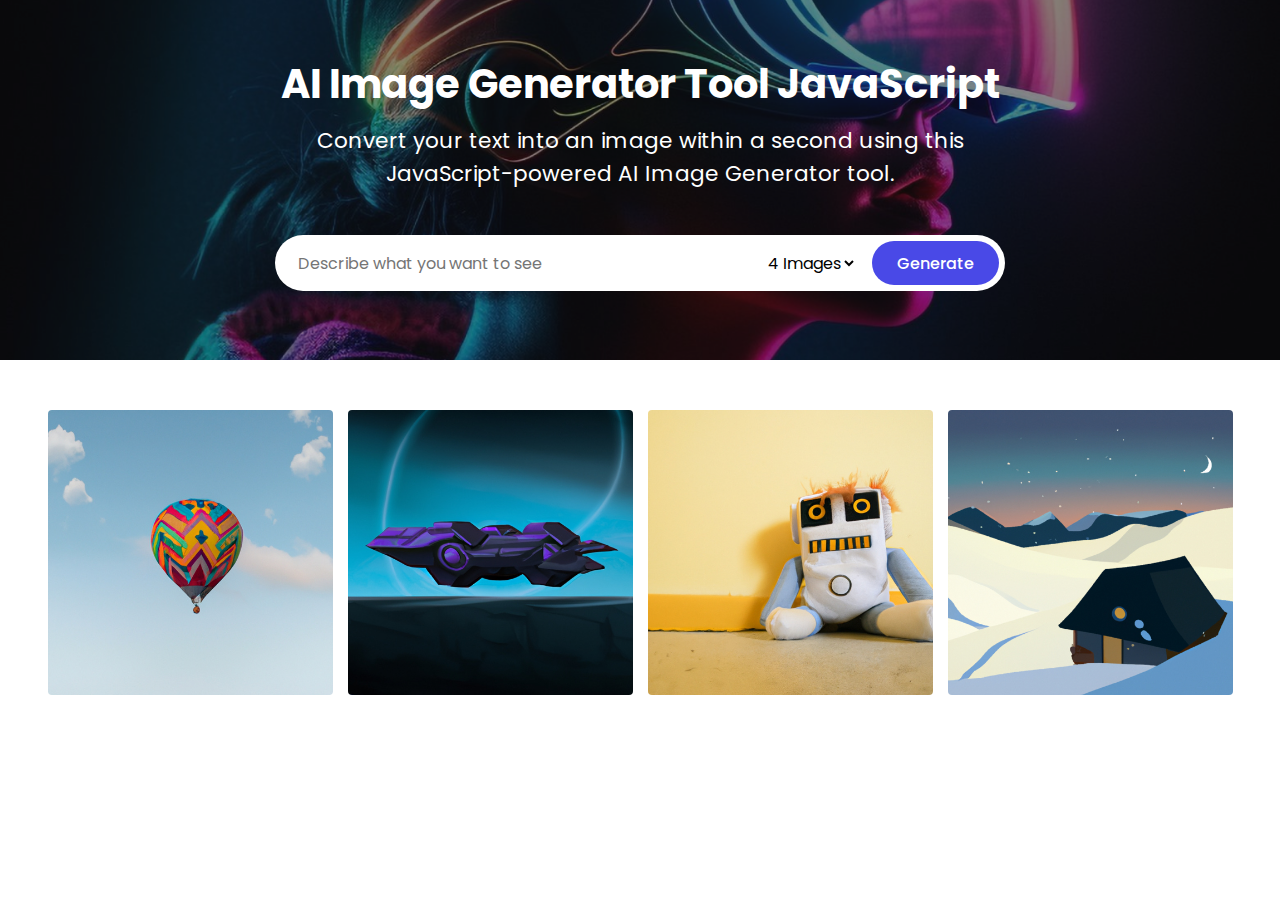
<file: AI-Image-generator-HTML-CSS-JS/index.html>
<!DOCTYPE html>
<html lang="en">
<head>
  <meta charset="UTF-8">
  <meta name="viewport" content="width=device-width, initial-scale=1.0">
  <title>AI Image Generator HTML CSS and JavaScript | CodingNepal</title>
  <link rel="stylesheet" href="style.css">
  
</head>
<body>
  <section class="image-generator">
    <div class="content">
      <h1>AI Image Generator Tool JavaScript</h1>
      <p>Convert your text into an image within a second using this
        JavaScript-powered AI Image Generator tool.</p>
      <form action="#" class="generate-form">
        <input class="prompt-input" type="text" placeholder="Describe what you want to see" required>
        <div class="controls">
          <select class="img-quantity">
            <option value="1">1 Image</option>
            <option value="2">2 Images</option>
            <option value="3">3 Images</option>
            <option value="4" selected>4 Images</option>
          </select>
          <button type="submit" class="generate-btn">Generate</button>
        </div>
      </form>
    </div>
  </section>
  <section class="image-gallery">
    <div class="img-card"><img src="images/img-1.jpg" alt="image"></div>
    <div class="img-card"><img src="images/img-2.jpg" alt="image"></div>
    <div class="img-card"><img src="images/img-3.jpg" alt="image"></div>
    <div class="img-card"><img src="images/img-4.jpg" alt="image"></div>
  </section>
  <script src="main.js"></script>
</body>
</html>
</file>
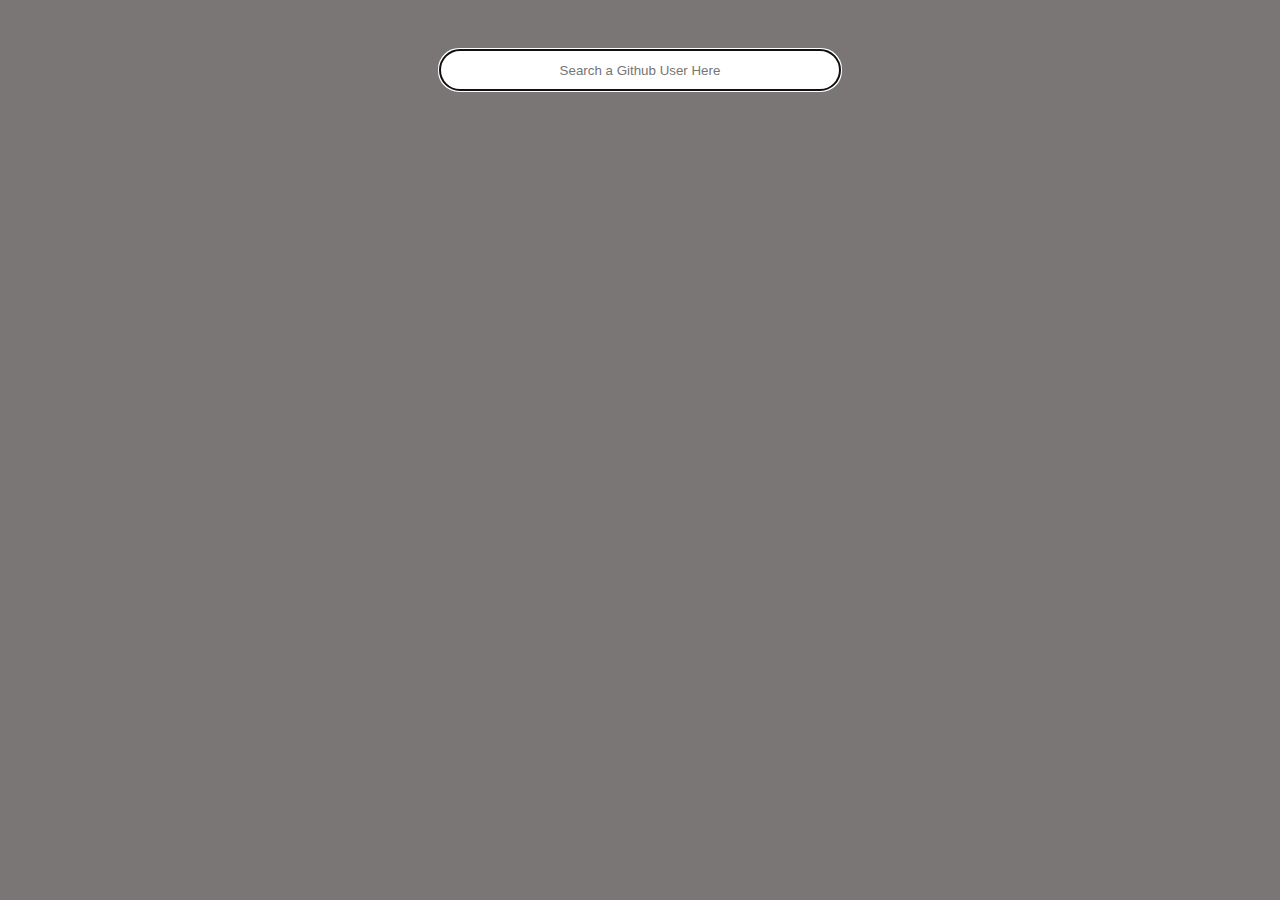
<file: GitHub-Profile-App/index.html>
<!DOCTYPE html>
<html lang="en">
<head>
    <meta charset="UTF-8">
    <meta name="viewport" content="width=device-width, initial-scale=1.0">
    <title>GitHub Profile Search</title>
    <link rel="stylesheet" href="style.css">
</head>
<body>
    <form id="form" onsubmit="return formSubmit()">
        <input type="text" id="search" autofocus placeholder="Search a Github User Here">
    </form>
    <main id="main">
       
    </main>




    <script src="app.js"></script>
    
</body>
</html>
</file>
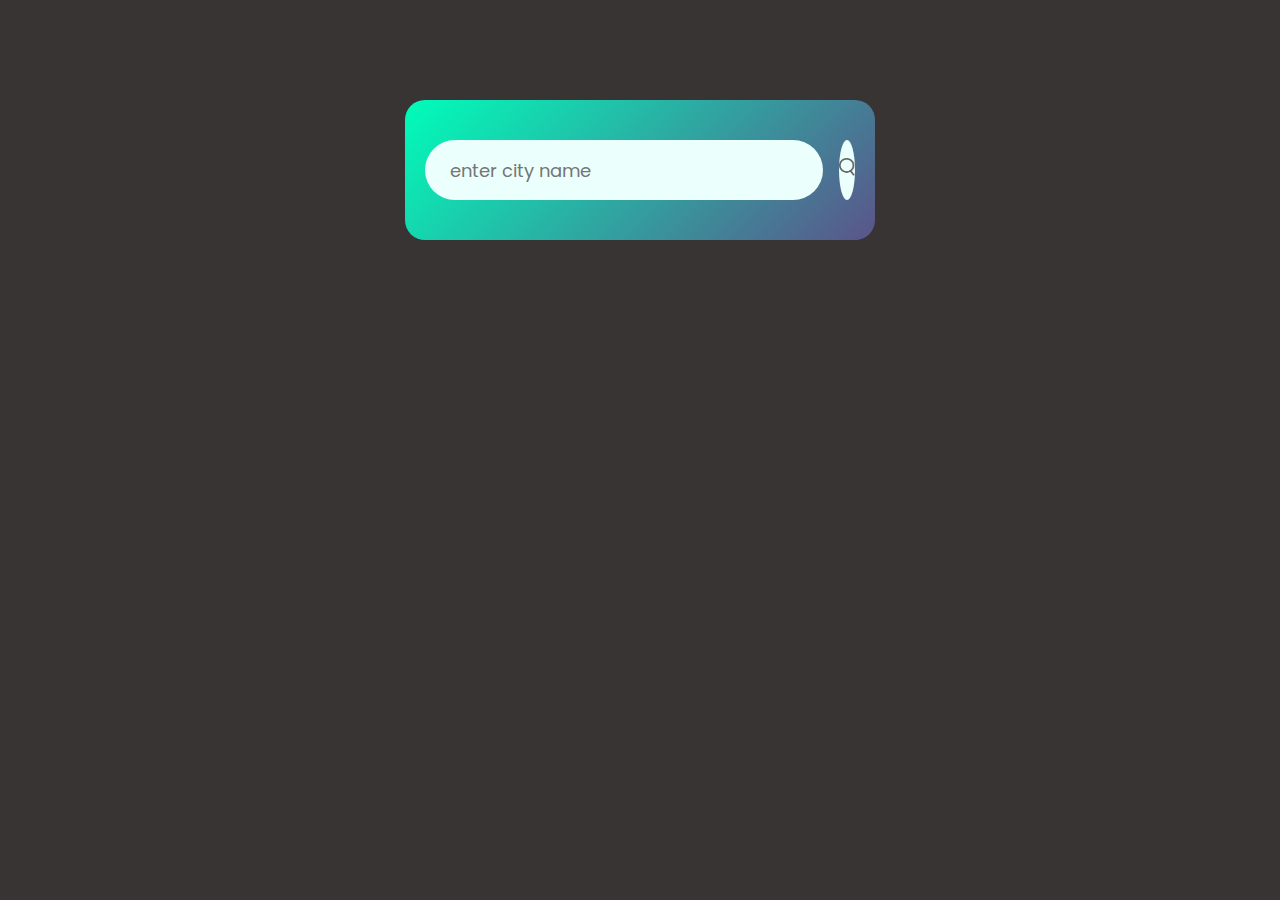
<file: WeatherApp-HTML-CSS-JAVASCRIP/index.html>
<!DOCTYPE html>
<html lang="en">
<head>
    <meta charset="UTF-8">
    <meta name="viewport" content="width=device-width, initial-scale=1.0">
    <title>WeatherApp</title>
    <link rel="stylesheet" href="style.css">
</head>
<body>
    <div class="card">
        <div class="search">
            <input type="text" placeholder="enter city name" spellcheck="false">
            <button><img src="images/search.png" alt=""></button>
        </div>
        <div class="error">
            <p>Invalid city name</p>
        </div>
        <div class="weather">
            <img src="images/rain.png" aclass="weather-icon">
                <h1 class="temp">22 °C </h1>
                <h2 class="city">New Delhi </h2>
                <div class="details">
                    <div class="col">
                        <img src="images/humidity.png" >
                    </div>
                    <p class="humidity">50%</p>
                    <p>Humidity</p>
                </div>
                <div class="details">
                    <div class="col">
                        <img src="images/wind.png" >
                    </div>
                    <p class="wind">15 km/h</p>
                    <p>Wind speed</p>
                </div>
        </div>
    </div>



    <script src="main.js"></script>
</body>
</html>
</file>
<file: AI-Image-generator-HTML-CSS-JS/style.css>
/* Importing Google font - Poppins */
@import url("https://fonts.googleapis.com/css2?family=Poppins:wght@400;500;600;700&display=swap");

* {
  margin: 0;
  padding: 0;
  box-sizing: border-box;
  font-family: "Poppins", sans-serif;
}

.image-generator {
  height: 40vh;
  display: flex;
  align-items: center;
  justify-content: center;
  position: relative;
  background: url("images/bg.jpg");
  background-size: cover;
  background-position: center;
}

.image-generator::before {
  content: "";
  position: absolute;
  left: 0;
  top: 0;
  width: 100%;
  height: 100%;
  opacity: 0.5;
  background: #121212;
}

.image-generator .content {
  position: relative;
  color: #fff;
  padding: 0 15px;
  max-width: 760px;
  text-align: center;
}

.image-generator h1 {
  font-size: 2.5rem;
  font-weight: 700;
}

.image-generator p {
  margin-top: 10px;
  font-size: 1.35rem;
}

.image-generator .generate-form {
  height: 56px;
  padding: 6px;
  display: flex;
  margin-bottom: 15px;
  background: #fff;
  align-items: center;
  border-radius: 30px;
  margin-top: 45px;
  justify-content: space-between;
}

.generate-form .prompt-input {
  width: 100%;
  height: 100%;
  outline: none;
  padding: 0 17px;
  border: none;
  background: none;
  font-size: 1rem;
  border-radius: 30px;
}

.generate-form .controls {
  display: flex;
  height: 100%;
  gap: 15px;
}

.generate-form .img-quantity {
  outline: none;
  border: none;
  height: 44px;
  background: none;
  font-size: 1rem;
}

.generate-form .generate-btn {
  font-size: 1rem;
  outline: none;
  border: none;
  font-weight: 500;
  color: #fff;
  cursor: pointer;
  height: 100%;
  padding: 0 25px;
  border-radius: 30px;
  background: #4949E7;
}

.generate-form .generate-btn[disabled] {
  opacity: 0.6;
  pointer-events: none;
}

.generate-form button:hover {
  background: #1d1de2;
}

.image-gallery {
  display: flex;
  gap: 15px;
  padding: 0 15px;
  flex-wrap: wrap;
  justify-content: center;
  margin: 50px auto;
  max-width: 1250px;
}

.image-gallery .img-card {
  display: flex;
  position: relative;
  align-items: center;
  justify-content: center;
  background: #f2f2f2;
  border-radius: 4px;
  overflow: hidden;
  aspect-ratio: 1 / 1;
  width: 285px;
}

.image-gallery .img-card img {
  height: 100%;
  width: 100%;
  object-fit: cover;
}

.image-gallery .img-card.loading img {
  width: 80px;
  height: 80px;
}

.image-gallery .img-card .download-btn {
  bottom: 15px;
  right: 15px;
  height: 36px;
  width: 36px;
  display: flex;
  align-items: center;
  justify-content: center;
  text-decoration: none;
  background: #fff;
  border-radius: 50%;
  position: absolute;
  opacity: 0;
  pointer-events: none;
  transition: 0.2s ease;
}

.image-gallery .img-card .download-btn img {
  width: 14px;
  height: 14px;
}

.image-gallery .img-card:not(.loading):hover .download-btn {
  opacity: 1;
  pointer-events: auto;
}

@media screen and (max-width: 760px) {
  .image-generator {
    height: 45vh;
    padding-top: 30px;
    align-items: flex-start;
  }

  .image-generator h1 {
    font-size: 1.8rem;
  }

  .image-generator p {
    font-size: 1rem;
  }

  .image-generator .generate-form {
    margin-top: 30px;
    height: 52px;
    display: block;
  }

  .generate-form .controls {
    height: 40px;
    margin-top: 15px;
    justify-content: end;
    align-items: center;
  }

  .generate-form .generate-btn[disabled] {
    opacity: 1;
  }

  .generate-form .img-quantity {
    color: #fff;
  }

  .generate-form .img-quantity option {
    color: #000;
  }

  .image-gallery {
    margin-top: 20px;
  }

  .image-gallery .img-card:not(.loading) .download-btn {
    opacity: 1;
    pointer-events: auto;
  }
}

@media screen and (max-width: 500px) {
  .image-gallery .img-card {
    width: 100%;
  }
}
</file>
<file: GitHub-Profile-App/style.css>
*{
    margin: 0;
    padding: 0;
}

body{
    background-color: rgb(122, 118, 118);
    color: beige;
    display: flex;
    justify-content: center;
    align-items: center;
    flex-direction: column;
    margin: 50px;
}

body input{
    height: 40px;
    width: 400px;
    text-align: center;
    border-radius: 30px;
    border: none;
}

.card{
    height: 200px;
    width: 600px;
    margin: 60px;
    padding: 60px;
    border: none;
    border-radius: 20px;
    background-color: rgb(38, 37, 37);
    display: flex;
    align-items: center;

    
}

.card img{
    height: 150px;
    border-radius: 50%;

}

.user-info{
    margin: 20px;
    padding: 40px;
    font-family: 'Gill Sans', 'Gill Sans MT', Calibri, 'Trebuchet MS', sans-serif;
}
</file>
<file: WeatherApp-HTML-CSS-JAVASCRIP/style.css>
/* Importing Google font - Poppins */
@import url("https://fonts.googleapis.com/css2?family=Poppins:wght@400;500;600;700&display=swap");

* {
  margin: 0;
  padding: 0;
  box-sizing: border-box;
  font-family: "Poppins", sans-serif;
}

body{
    background-color: rgb(57, 52, 52);
}

.card{
    width: 90%;
    max-width: 470px;
    background: linear-gradient(135deg,#00feba, #5b548a);
    color: #fff;
    margin: 100px auto 0;
    border-radius: 20px;
    padding: 40px 35px;
    text-align : center;
}

.search{
    width: 100%;
    display: flex;
    align-items: center;
    justify-content: center;
}

.search input{
    border: 0;
    outline: 0;
    background: #ebfffc;
    color: #555;
    padding: 10px 25px;
    height: 60px;
    border-radius: 30px;
    flex: 1;
    margin-right: 16px;
    font-size: 18px;
}

.search button{
    border: 0;
    outline: 0;
    background: #ebfffc;
    border-radius: 50%;
    width: 60px;
    height: 60px;
    cursor: pointer;
}

.search button img {
    width: 16px;
}

.weather-icon{
    width: 170px;
    margin-top: 30px;
}

.weather h1 {
    font-size: 80px;
    font-weight: 500;
}

.weather h2 {
    font-size: 45px;
    font-weight: 400;
    margin-top: -10px;
}

.details{
   display: flex;
   align-items: center;
   justify-content: space-between; 
   padding: 0 20px;
   margin-top: 50px;
}

.col{
    display: flex;
    align-items: center;
    text-align: left;
}

.col img{
    width: 40px;
    margin-right: 10px;
}

.humidity, .wind {
    font-size: 20px;
    margin-top: -6px;
}

.weather{
    display: none;
}

.error{
    text-align: left;
    margin-left: 10px;
    font-size: 14px;
    margin-top: 10px;
    display: none;
}
</file>
